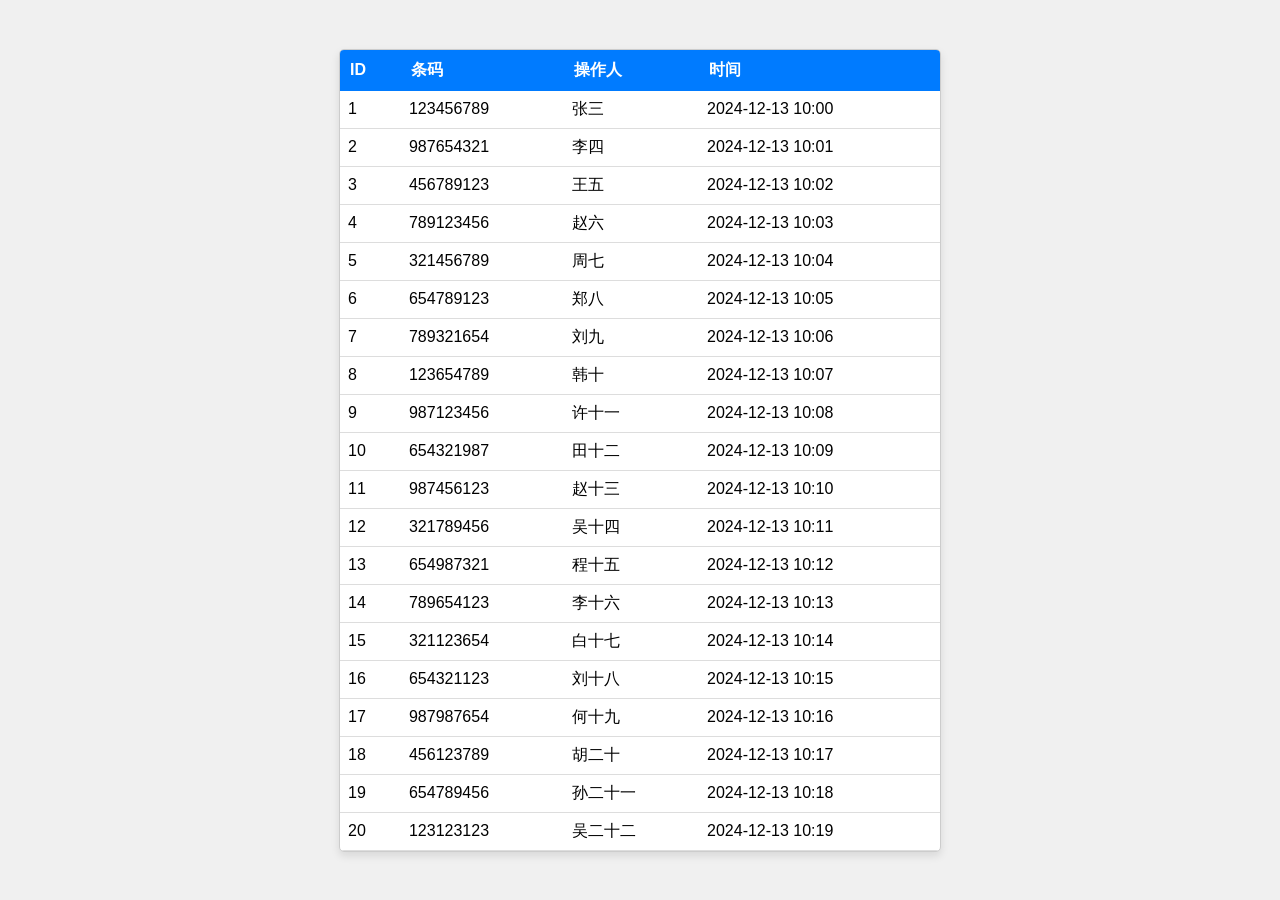
<file: WebApplication1/web_kb/style/index.html>
<!DOCTYPE html>
<html lang="en">

<head>
    <meta charset="UTF-8">
    <meta name="viewport" content="width=device-width, initial-scale=1.0">
    <title>记录滚动表格</title>
    <style>
        body {
            font-family: Arial, sans-serif;
            margin: 0;
            padding: 0;
            display: flex;
            justify-content: center;
            align-items: center;
            height: 100vh;
            background-color: #f0f0f0;
        }

        .table-container {
            width: 80%;
            max-width: 600px;
            overflow: hidden;
            border: 1px solid #ccc;
            border-radius: 5px;
            background-color: #fff;
            box-shadow: 0 4px 8px rgba(0, 0, 0, 0.1);
        }

        table {
            width: 100%;
            border-collapse: collapse;
        }

        thead {
            background-color: #007bff;
            color: #fff;
        }

        thead th {
            padding: 10px;
            text-align: left;
        }

        tbody td {
            padding: 8px;
            text-align: left;
            border-bottom: 1px solid #ddd;
        }

        .scrollable tbody {
            display: block;
            height: 300px;
            overflow: hidden;
            position: relative;
        }

        .scrollable tbody tr {
            display: table;
            width: 100%;
            table-layout: fixed;
        }

        @keyframes scroll {
            0% {
                transform: translateY(0);
            }

            100% {
                transform: translateY(-100%);
            }
        }

        .scrollable tbody {
            animation: scroll 10s linear infinite;
        }

        .scrollable tbody:hover {
            animation-play-state: paused;
        }
    </style>
</head>

<body>
    <div class="table-container">
        <table>
            <thead>
                <tr>
                    <th>ID</th>
                    <th>条码</th>
                    <th>操作人</th>
                    <th>时间</th>
                </tr>
            </thead>
            <tbody class="scrollable">
                <!-- 数据记录 -->
                <tr>
                    <td>1</td>
                    <td>123456789</td>
                    <td>张三</td>
                    <td>2024-12-13 10:00</td>
                </tr>
                <tr>
                    <td>2</td>
                    <td>987654321</td>
                    <td>李四</td>
                    <td>2024-12-13 10:01</td>
                </tr>
                <tr>
                    <td>3</td>
                    <td>456789123</td>
                    <td>王五</td>
                    <td>2024-12-13 10:02</td>
                </tr>
                <tr>
                    <td>4</td>
                    <td>789123456</td>
                    <td>赵六</td>
                    <td>2024-12-13 10:03</td>
                </tr>
                <tr>
                    <td>5</td>
                    <td>321456789</td>
                    <td>周七</td>
                    <td>2024-12-13 10:04</td>
                </tr>
                <tr>
                    <td>6</td>
                    <td>654789123</td>
                    <td>郑八</td>
                    <td>2024-12-13 10:05</td>
                </tr>
                <tr>
                    <td>7</td>
                    <td>789321654</td>
                    <td>刘九</td>
                    <td>2024-12-13 10:06</td>
                </tr>
                <tr>
                    <td>8</td>
                    <td>123654789</td>
                    <td>韩十</td>
                    <td>2024-12-13 10:07</td>
                </tr>
                <tr>
                    <td>9</td>
                    <td>987123456</td>
                    <td>许十一</td>
                    <td>2024-12-13 10:08</td>
                </tr>
                <tr>
                    <td>10</td>
                    <td>654321987</td>
                    <td>田十二</td>
                    <td>2024-12-13 10:09</td>
                </tr>
                <tr>
                    <td>11</td>
                    <td>987456123</td>
                    <td>赵十三</td>
                    <td>2024-12-13 10:10</td>
                </tr>
                <tr>
                    <td>12</td>
                    <td>321789456</td>
                    <td>吴十四</td>
                    <td>2024-12-13 10:11</td>
                </tr>
                <tr>
                    <td>13</td>
                    <td>654987321</td>
                    <td>程十五</td>
                    <td>2024-12-13 10:12</td>
                </tr>
                <tr>
                    <td>14</td>
                    <td>789654123</td>
                    <td>李十六</td>
                    <td>2024-12-13 10:13</td>
                </tr>
                <tr>
                    <td>15</td>
                    <td>321123654</td>
                    <td>白十七</td>
                    <td>2024-12-13 10:14</td>
                </tr>
                <tr>
                    <td>16</td>
                    <td>654321123</td>
                    <td>刘十八</td>
                    <td>2024-12-13 10:15</td>
                </tr>
                <tr>
                    <td>17</td>
                    <td>987987654</td>
                    <td>何十九</td>
                    <td>2024-12-13 10:16</td>
                </tr>
                <tr>
                    <td>18</td>
                    <td>456123789</td>
                    <td>胡二十</td>
                    <td>2024-12-13 10:17</td>
                </tr>
                <tr>
                    <td>19</td>
                    <td>654789456</td>
                    <td>孙二十一</td>
                    <td>2024-12-13 10:18</td>
                </tr>
                <tr>
                    <td>20</td>
                    <td>123123123</td>
                    <td>吴二十二</td>
                    <td>2024-12-13 10:19</td>
                </tr>
            </tbody>
        </table>
    </div>
</body>

</html>
</file>
